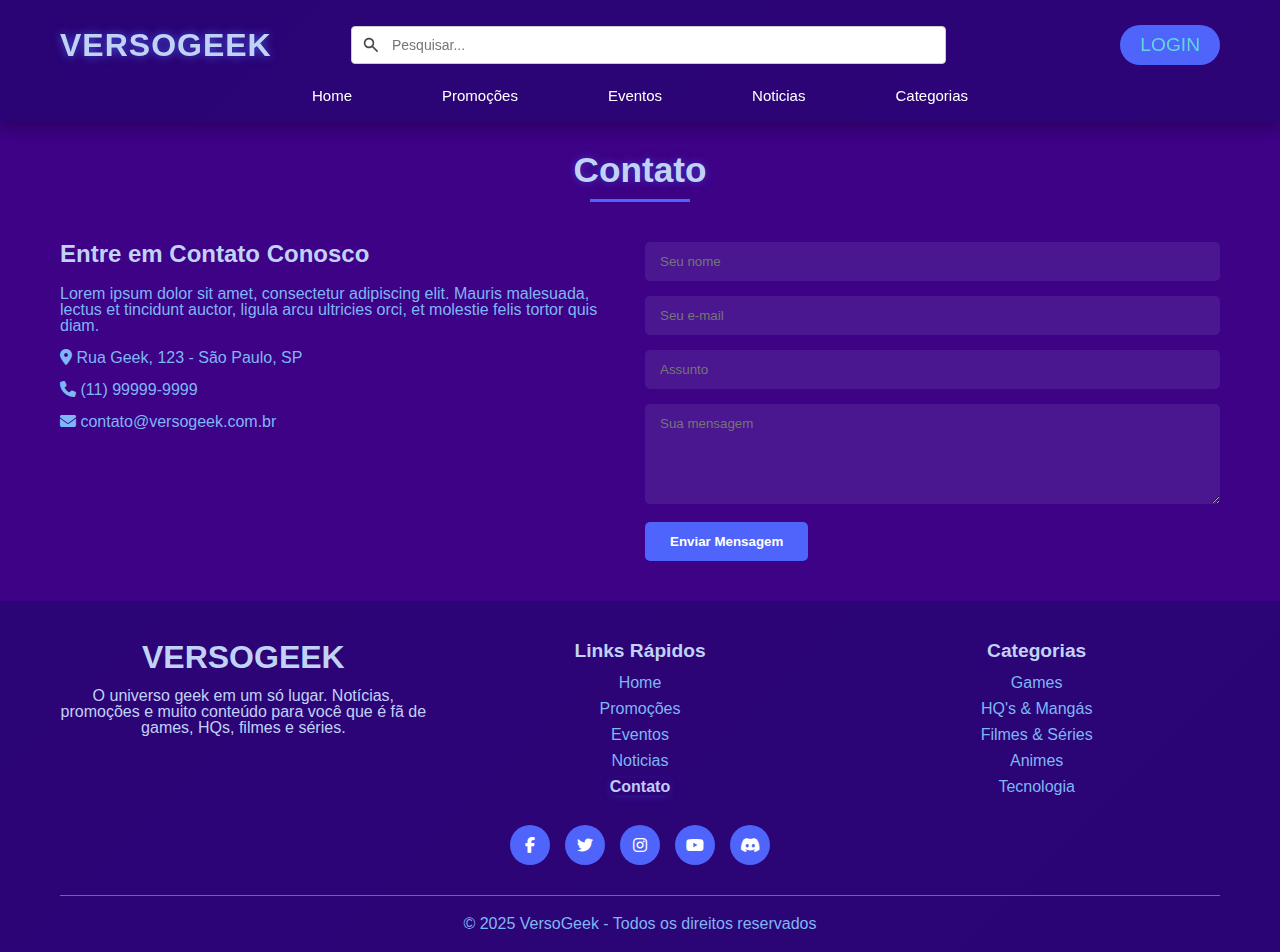
<file: Versogeek-pronto/BartoTec/Contato.html>
<!DOCTYPE html>
<html lang="pt-br">
<head>
    <meta charset="UTF-8">
    <meta name="viewport" content="width=device-width, initial-scale=1.0">
    <title>VersoGeek - O Universo da Cultura Geek</title>
    <link rel="stylesheet" href="https://cdnjs.cloudflare.com/ajax/libs/font-awesome/6.4.0/css/all.min.css">
    <link rel="stylesheet" href="cssversocont.css" />
    <script src="culturegeek.js"></script>
</head>
<body>
    <header>
        <div class="container header-content">
            <div class="logo">
                <div class="logo-icon"><i class="fas fa-stars"></i></div>
                <div class="logo-text">VERSOGEEK</div>
                
            </div>
            <div class="search-container">
             <img src="icon0.svg" alt="Ícone de busca" class="search-icon" />
             <input type="text" placeholder="Pesquisar...">
             </div>
            <a href="#" class="login-btn">LOGIN</a>
        </div>
        <div class="navbar">
            <nav>
                <ul>
                    <li><a href="Index.html" >Home</a></li>
                    <li><a href="#">Promoções</a></li>
                    <li><a href="Eventos.html">Eventos</a></li>
                    <li><a href="#">Noticias</a></li>
                    <li><a href="#">Categorias </a></li>
                </ul>
            </nav>
          </div>
    </header>
    <section class="contato">
        <div class="container">
            <h2 class="section-title">Contato</h2>
            
            <div class="contato-content">
                <div class="contato-info">
                    <h3>Entre em Contato Conosco</h3>
                    <p>Lorem ipsum dolor sit amet, consectetur adipiscing elit. Mauris malesuada, lectus et tincidunt auctor, ligula arcu ultricies orci, et molestie felis tortor quis diam.</p>
                    <p><i class="fas fa-map-marker-alt"></i> Rua Geek, 123 - São Paulo, SP</p>
                    <p><i class="fas fa-phone"></i> (11) 99999-9999</p>
                    <p><i class="fas fa-envelope"></i> contato@versogeek.com.br</p>
                </div>
                
                <div class="contato-form">
                    <form>
                        <input type="text" placeholder="Seu nome" required>
                        <input type="email" placeholder="Seu e-mail" required>
                        <input type="text" placeholder="Assunto">
                        <textarea placeholder="Sua mensagem" required></textarea>
                        <button type="submit">Enviar Mensagem</button>
                    </form>
                </div>
            </div>
        </div>
    </section>
    <footer>
        <div class="container">
            <div class="footer-content">
                <div class="footer-about">
                    <div class="footer-logo">VERSOGEEK</div>
                    <p>O universo geek em um só lugar. Notícias, promoções e muito conteúdo para você que é fã de games, HQs, filmes e séries.</p>
                </div>
                
                <div class="footer-links">
                    <h4>Links Rápidos</h4>
                    <ul>
                        <li><a href="Index.html">Home</a></li>
                        <li><a href="#">Promoções</a></li>
                        <li><a href="Eventos.html">Eventos</a></li>
                        <li><a href="#">Noticias</a></li>
                        <li><a href="Contato.html" class="active">Contato</a></li>
                    </ul>
                </div>
                
                <div class="footer-links">
                    <h4>Categorias</h4>
                    <ul>
                        <li><a href="#">Games</a></li>
                        <li><a href="#">HQ's & Mangás</a></li>
                        <li><a href="#">Filmes & Séries</a></li>
                        <li><a href="#">Animes</a></li>
                        <li><a href="#">Tecnologia</a></li>
                    </ul>
                </div>
            </div>
            
            <div class="social-icons">
                <a href="#"><i class="fab fa-facebook-f"></i></a>
                <a href="#"><i class="fab fa-twitter"></i></a>
                <a href="#"><i class="fab fa-instagram"></i></a>
                <a href="#"><i class="fab fa-youtube"></i></a>
                <a href="#"><i class="fab fa-discord"></i></a>
            </div>
            
            <div class="copyright">
                <p>&copy; 2025 VersoGeek - Todos os direitos reservados</p>
            </div>
        </div>
    </footer>
</body>
</html>
</file>
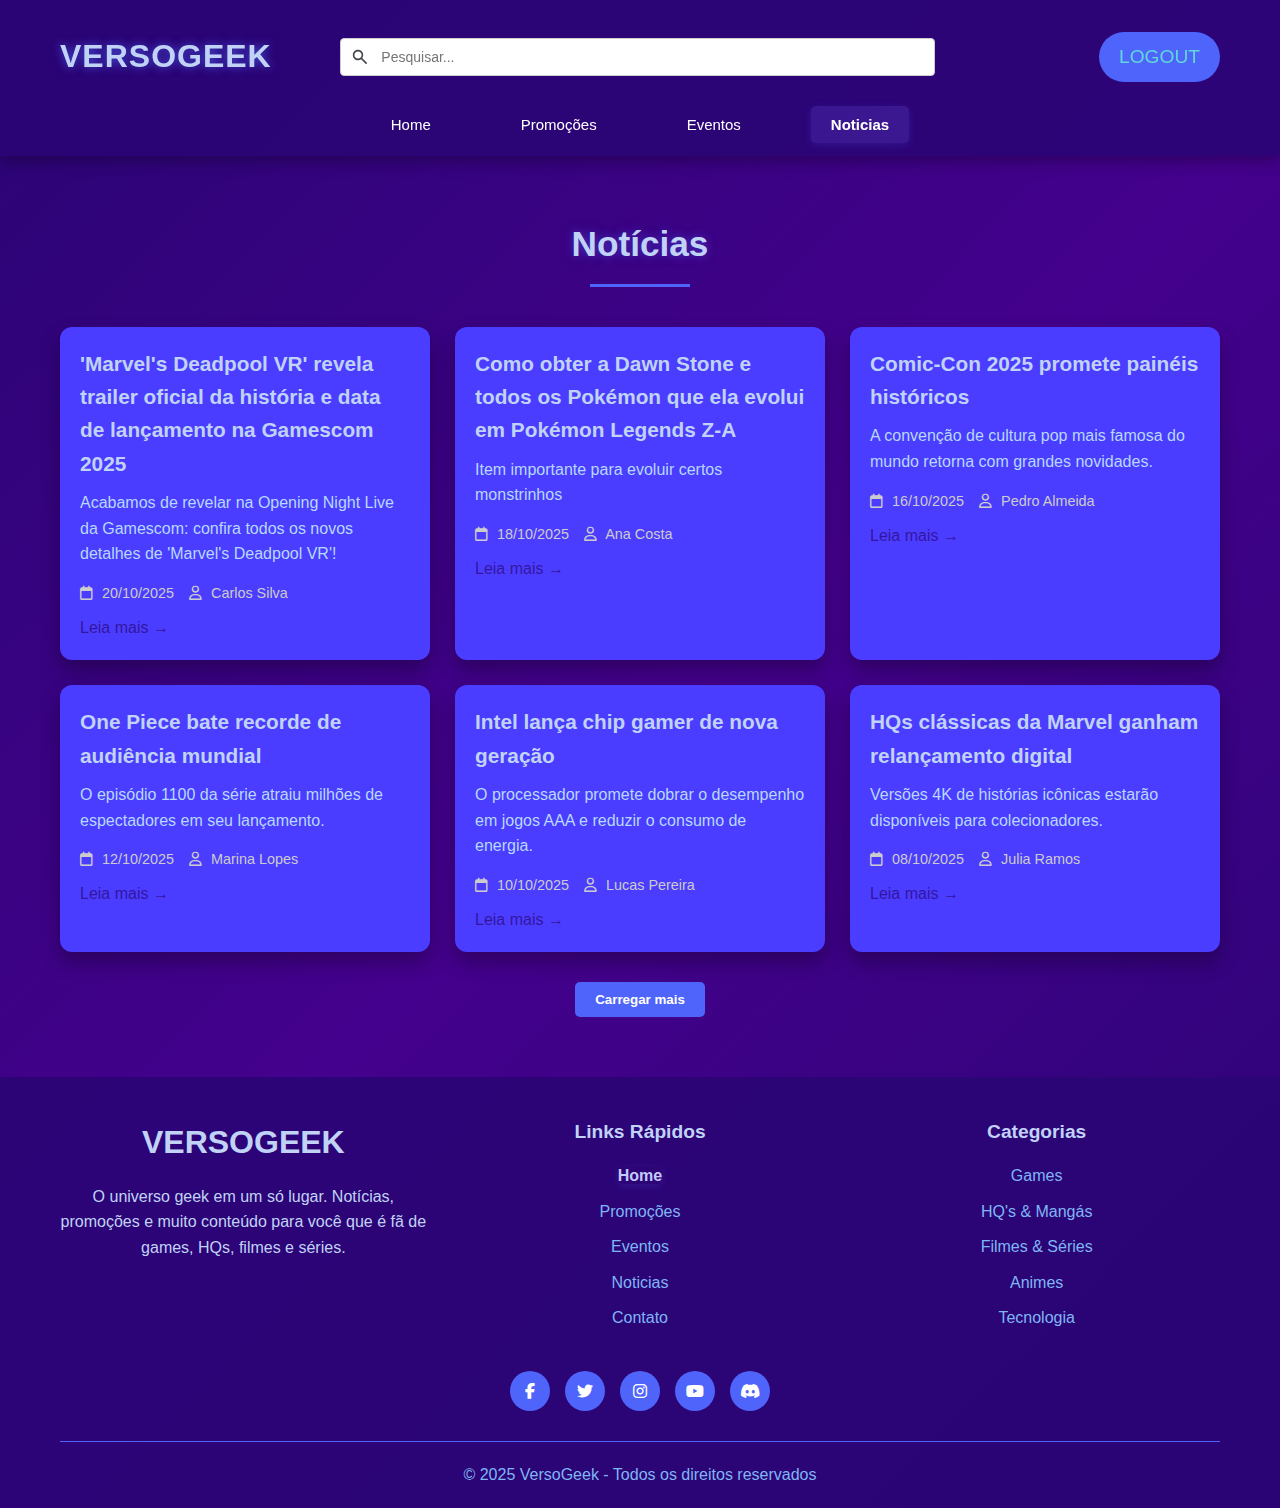
<file: Versogeek-pronto/BartoTec/Noticias.html>
<!DOCTYPE html>
<html lang="pt-br">
<head>
    <meta charset="UTF-8">
    <meta name="viewport" content="width=device-width, initial-scale=1.0">
    <link rel="icon" type="image/png" href="VersoGeek .png">
    <title>VersoGeek - O Universo da Cultura Geek</title>
    <link rel="stylesheet" href="https://cdnjs.cloudflare.com/ajax/libs/font-awesome/6.4.0/css/all.min.css">
    <link rel="stylesheet" href="noticias.css" />
    
</head>
<body>
    <header>
        <div class="container header-content">
            <div class="logo">
                <div class="logo-icon"><i class="fas fa-stars"></i></div>
                <div class="logo-text">VERSOGEEK</div>
                
            </div>
            <div class="search-container">
             <img src="icon0.svg" alt="Ícone de busca" class="search-icon" />
             <input type="text" placeholder="Pesquisar...">
             </div>
            <a href="http://localhost/BartoTec/login/login.html" class="login-btn">LOGOUT</a>
        </div>
        <div class="navbar">
            <nav>
                <ul>
                    <li><a href="Index.html" >Home</a></li>
                    <li><a href="Promoções.html">Promoções</a></li>
                    <li><a href="Eventos.html">Eventos</a></li>
                    <li><a href="#" class="active">Noticias</a></li>
                   
                </ul>
            </nav>
          </div>
    </header>
   
  <section class="noticias container">
  <h2 class="section-title">Notícias</h2>
  <div id="noticias-container" class="noticias-grid"></div>
  <button id="carregar-mais">Carregar mais</button>
</section>
    
    <footer>
        <div class="container">
            <div class="footer-content">
                <div class="footer-about">
                    <div class="footer-logo">VERSOGEEK</div>
                    <p>O universo geek em um só lugar. Notícias, promoções e muito conteúdo para você que é fã de games, HQs, filmes e séries.</p>
                </div>
                
                <div class="footer-links">
                    <h4>Links Rápidos</h4>
                    <ul>
                        <li><a href="Index.html" class="active">Home</a></li>
                        <li><a href="Promoções.html">Promoções</a></li>
                        <li><a href="Eventos.html">Eventos</a></li>
                        <li><a href="#">Noticias</a></li>
                        <li><a href="Contato.html">Contato</a></li>
                    </ul>
                </div>
                
                <div class="footer-links">
                    <h4>Categorias</h4>
                    <ul>
                        <li><a href="#">Games</a></li>
                        <li><a href="#">HQ's & Mangás</a></li>
                        <li><a href="#">Filmes & Séries</a></li>
                        <li><a href="#">Animes</a></li>
                        <li><a href="#">Tecnologia</a></li>
                    </ul>
                </div>
            </div>
            
            <div class="social-icons">
                <a href="https://youtube.com/@artubeclash?si=-2ZgdxwGot9YvP9U"><i class="fab fa-facebook-f"></i></a>
                <a href="https://youtube.com/@artubeclash?si=-2ZgdxwGot9YvP9U"><i class="fab fa-twitter"></i></a>
                <a href="https://youtube.com/@artubeclash?si=-2ZgdxwGot9YvP9U"><i class="fab fa-instagram"></i></a>
                <a href="https://youtube.com/@artubeclash?si=-2ZgdxwGot9YvP9U"><i class="fab fa-youtube"></i></a>
                <a href="https://youtube.com/@artubeclash?si=-2ZgdxwGot9YvP9U"><i class="fab fa-discord"></i></a>
            </div>
            
            <div class="copyright">
                <p>&copy; 2025 VersoGeek - Todos os direitos reservados</p>
            </div>
        </div>
    </footer>
    <script src="noticias.js"></script>
</body>
</html>
</file>
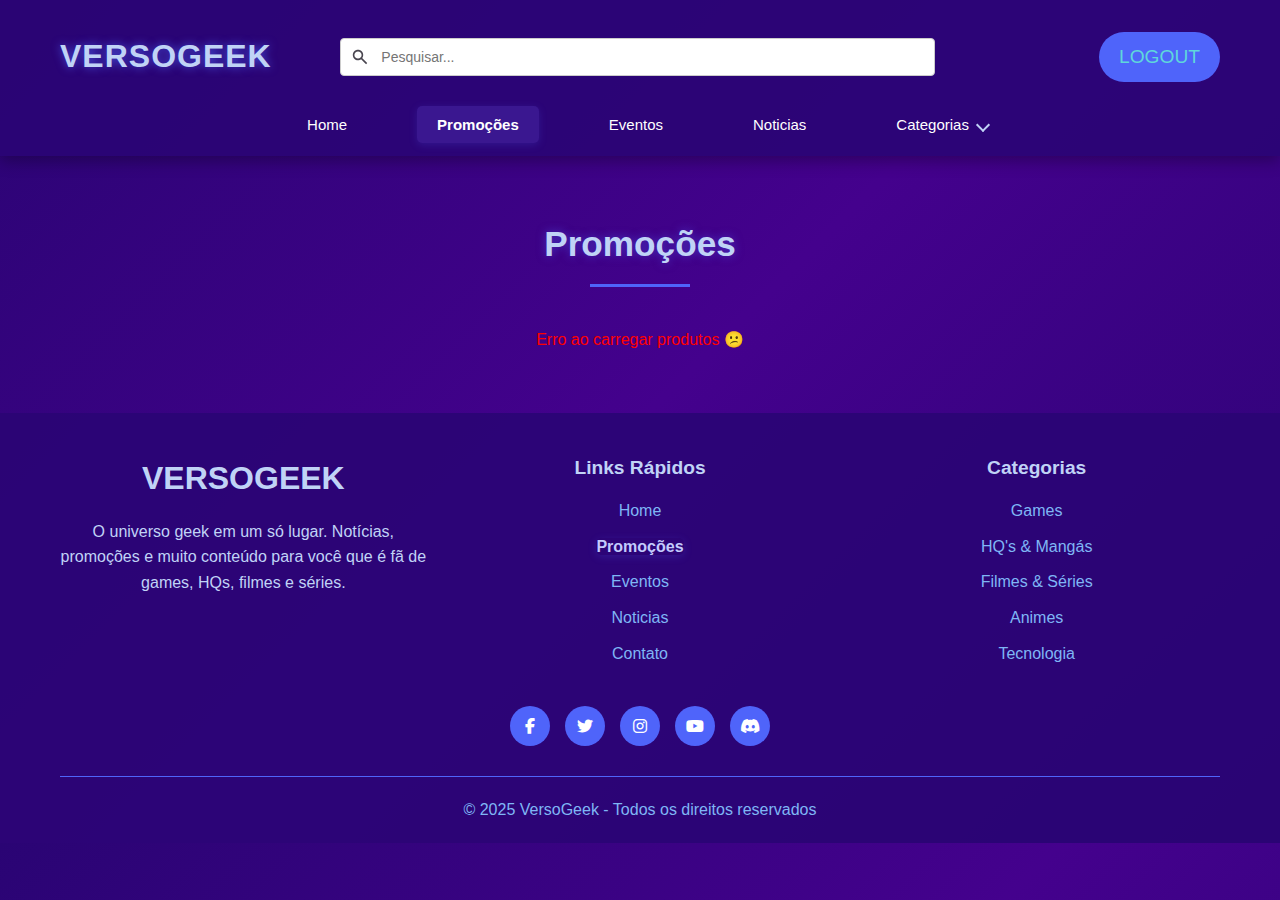
<file: Versogeek-pronto/BartoTec/Promoções.html>
<!DOCTYPE html>
<html lang="pt-br">
<head>
    <meta charset="UTF-8">
    <meta name="viewport" content="width=device-width, initial-scale=1.0">
    <link rel="icon" type="image/png" href="VersoGeek .png">
    <title>VersoGeek - O Universo da Cultura Geek</title>
    <link rel="stylesheet" href="https://cdnjs.cloudflare.com/ajax/libs/font-awesome/6.4.0/css/all.min.css">
    <link rel="stylesheet" href="produtos.css" />
</head>
<body>
    <header>
        <div class="container header-content">
            <div class="logo">
                <div class="logo-icon"><i class="fas fa-stars"></i></div>
                <div class="logo-text">VERSOGEEK</div>
                
            </div>
            <div class="search-container">
             <img src="icon0.svg" alt="Ícone de busca" class="search-icon" />
             <input type="text" placeholder="Pesquisar...">
             </div>
            <a href="http://localhost/BartoTec/login/login.html" class="login-btn">LOGOUT</a>
        </div>
        <div class="navbar">
            <nav>
                <ul>
                    <li><a href="Index.html" >Home</a></li>
                    <li><a href="#" class="active">Promoções</a></li>
                    <li><a href="Eventos.html">Eventos</a></li>
                    <li><a href="Noticias.html">Noticias</a></li>
                    <li class="Categorias"><a href="#">Categorias </a>
                        <ul id="lista-categorias">
                            <li><a href="#" data-category="games">Games</a></li>
                            <li><a href="#" data-category="Hq">HQ's & Mangás</a></li>
                             <li><a href="#" data-category="filmes séries geek">Filmes & Séries</a></li>
                             <li><a href="#" data-category="anime">Animes</a></li>
                               <li><a href="#" data-category="electronics">Tecnologia</a></li>
                            </ul></li>
                </ul>
            </nav>
          </div>
    </header>
    <section class="promoções container">
  <h2 id="promoções" class="section-title">Promoções</h2>
  <div class="promo-grid" id="produtos-container">
  </div>
</section>   
    <footer>
        <div class="container">
            <div class="footer-content">
                <div class="footer-about">
                    <div class="footer-logo">VERSOGEEK</div>
                    <p>O universo geek em um só lugar. Notícias, promoções e muito conteúdo para você que é fã de games, HQs, filmes e séries.</p>
                </div>
                
                <div class="footer-links">
                    <h4>Links Rápidos</h4>
                    <ul>
                        <li><a href="Index.html" >Home</a></li>
                        <li><a href="#" class="active">Promoções</a></li>
                        <li><a href="Eventos.html">Eventos</a></li>
                        <li><a href="#">Noticias</a></li>
                        <li><a href="Contato.html">Contato</a></li>
                    </ul>
                </div>
                
                <div class="footer-links">
                    <h4>Categorias</h4>
                    <ul id="lista-categorias">
                    <li><a href="#" data-category="games">Games</a></li>
                    <li><a href="#" data-category="hq mangá">HQ's & Mangás</a></li>
                     <li><a href="#" data-category="filmes séries geek">Filmes & Séries</a></li>
                     <li><a href="#" data-category="anime">Animes</a></li>
                       <li><a href="#" data-category="electronics">Tecnologia</a></li>
                    </ul>
                </div>
            </div>
            
           <div class="social-icons">
                <a href="https://youtube.com/@artubeclash?si=-2ZgdxwGot9YvP9U"><i class="fab fa-facebook-f"></i></a>
                <a href="https://youtube.com/@artubeclash?si=-2ZgdxwGot9YvP9U"><i class="fab fa-twitter"></i></a>
                <a href="https://youtube.com/@artubeclash?si=-2ZgdxwGot9YvP9U"><i class="fab fa-instagram"></i></a>
                <a href="https://youtube.com/@artubeclash?si=-2ZgdxwGot9YvP9U"><i class="fab fa-youtube"></i></a>
                <a href="https://youtube.com/@artubeclash?si=-2ZgdxwGot9YvP9U"><i class="fab fa-discord"></i></a>
            </div>
            
            <div class="copyright">
                <p>&copy; 2025 VersoGeek - Todos os direitos reservados</p>
            </div>
        </div>
    </footer>
    <script src="culturegeek.js"></script>

</body>
</html>
</file>
<file: Versogeek-pronto/BartoTec/cssversocont.css>
* {
    margin: 0;
    padding: 0;
    box-sizing: border-box;
    font-family: 'Segoe UI', Tahoma, Geneva, Verdana, sans-serif;
}
body {
    background: linear-gradient(135deg, #2A0474 0%, #44018D 50%, #2A0474 100%);
    color: #C0D3F6;
    line-height: 1.0;
}
a {
  text-decoration: none;
}
.container {
    max-width: 1200px;
    margin: 0 auto;
    padding: 0 20px;
}
header {
    background: rgba(42, 4, 116, 0.9);
    padding: 15px 0;
    position: sticky;
    top: 0;
    z-index: 100;
    box-shadow: 0 5px 15px rgba(0, 0, 0, 0.3);
}
.header-content {
    display: grid;
    grid-template-columns: auto 1fr auto;
    justify-content: space-between;
    align-items: center;
    justify-items: center;
    margin-top: 10px;
}
.logo {
    display: flex;
    align-items: center;
   margin-left: auto;
    margin-right: 110px;
}
.logo-icon {
    font-size: 2.5rem;
    color: #7FB6F5;
}
.logo-text {
    font-size: 2.0rem;
    font-weight: bold;
    color: #C0D3F6;
    text-shadow: 0 0 10px rgba(79, 100, 250, 0.8);
    letter-spacing: 1px;
}
.search-container {
position: relative;
width: 100%;
max-width: 700px;
margin-right: 100px;
}
.search-icon {
position: absolute;
left: 10px;
top: 50%;
transform: translateY(-50%);
width: 20px;
height: 20px;
pointer-events: none;
}
.search-container input {
width: 85%;
padding: 10px 10px 10px 40px; 
border: 1px solid #ccc;
border-radius: 4px;
font-size: 14px;
}
nav ul {
    display: flex;
    list-style: none;
    gap: 50px;
}
nav a {
    color: #C0D3F6;
    text-decoration: none;
    font-weight: 500;
    font-size: 1.1rem;
    transition: color 0.3s;
    padding: 10px 20px;
    border-radius: 5px;
    margin-right: auto;
    margin-left: auto;
    margin-bottom: auto;
    margin-top: 10px;
}
nav a:hover {
    color: #7FB6F5;
    background: rgba(79, 100, 250, 0.2);
}
.login-btn {
    color: #5fd7db;
    text-decoration: none;
    font-weight: 500;
    font-size: 1.2rem;
    transition: color 0.3s;
    padding: 10px 20px;
    border-radius: 60px;
    background-color: #4F64FA;
    margin-left: auto;
}
.navbar li:hover ul, .navbar li.over ul{display:block;}
.navbar li ul li{

display:block;
width:150px;


}
.navbar li{
position:relative;
float:left;

}

.navbar li.Categorias > a {
  position: relative;
  padding-right: 24px; 
  align-items: center;
justify-items: center;
}

.navbar li.Categorias > a::after {
  content: '';
  border: solid #C0D3F6;
  border-width: 0 2px 2px 0;
  display: inline-block;
  padding: 4px;
  position: absolute;
  right: 5px;
  top: 50%;
  transform: translateY(-50%) rotate(45deg); 
  transition: transform 0.3s;
}

.navbar li.Categorias:hover > a::after {
  transform: translateY(-50%) rotate(-135deg); 
}
.navbar li.Categorias li > a::after {
  content: none;
}
.navbar li  ul{
position:absolute;
top:30px;
left:0;

display:none;
}
.login-btn:hover {
    color: #ffffff;
    background: #4F64FA;
    
} 
 .navbar {
  margin-top:20px;  
display: flex;
 justify-content: center;
 top: 10px;
 gap: 40px;
 padding: 3px 0;
}
.navbar a {
 display: inline;
 color: white;
 text-decoration: none;
 font-weight: 500;
 font-size: 15px;
    justify-content: space-between;
    align-items: center;
    justify-items: center;
    margin-top: 10px;
}
.navbar a:hover {
 text-decoration: underline;
}
.navbar a.active {
background: rgba(119, 100, 250, 0.2);
color: #fff;
border-radius: 5px;
font-weight: bold;
box-shadow: 0 2px 8px rgba(79, 100, 250, 0.2);
}



.section-title {
    text-align: center;
    font-size: 2.2rem;
    margin-bottom: 40px;
    color: #C0D3F6;
    text-shadow: 0 0 10px rgba(79, 100, 250, 0.5);
    position: relative;
    padding-bottom: 15px;
}
.section-title::after {
    content: '';
    position: absolute;
    bottom: 0;
    left: 50%;
    transform: translateX(-50%);
    width: 100px;
    height: 3px;
    background: #4F64FA;
}
.promoções, .trabalhos, .noticias, .contato {
    padding: 30px 0;
}

.contato {
    background: #3D0286;
}
.contato-content {
    display: grid;
    grid-template-columns: 1fr 1fr;
    gap: 10px;
}
.contato-info h3 {
    font-size: 1.5rem;
    margin-bottom: 20px;
    color: #C0D3F6;
}
.contato-info p {
    margin-bottom: 15px;
    color: #7FB6F5;
}
.contato-form input,
.contato-form textarea {
    width: 100%;
    padding: 12px 15px;
    margin-bottom: 15px;
    border: none;
    border-radius: 5px;
    background: rgba(192, 211, 246, 0.1);
    color: #C0D3F6;
}
.contato-form textarea {
    height: 100px;
    resize: vertical;
}
.contato-form button {
    background: #4F64FA;
    color: white;
    border: none;
    padding: 12px 25px;
    border-radius: 5px;
    font-weight: bold;
    cursor: pointer;
    transition: background 0.3s;
    margin-bottom: 10px;
}
.contato-form button:hover {
    background: #4846E4;
}
footer {
    background: rgba(42, 4, 116, 0.9);
    padding: 40px 0 20px;
    text-align: center;
}
.footer-content {
    display: grid;
    grid-template-columns: repeat(auto-fit, minmax(250px, 1fr));
    gap: 30px;
    margin-bottom: 10px;
}
.footer-logo {
    font-size: 2rem;
    font-weight: bold;
    color: #C0D3F6;
    margin-bottom: 15px;
}
.footer-links h4 {
    color: #C0D3F6;
    margin-bottom: 15px;
    font-size: 1.2rem;
}
.footer-links ul {
    list-style: none;
}
.footer-links li {
    margin-bottom: 10px;
}
.footer-links a.active {
    
color: #c3cbfd;
border-radius: 5px;
font-weight: bold;
box-shadow: 0 2px 8px rgba(79, 100, 250, 0.2);
}

.footer-links a {
    color: #7FB6F5;
    text-decoration: none;
    transition: color 0.3s;
}
.footer-links a:hover {
    color: #C0D3F6;
}
.social-icons {
    display: flex;
    gap: 15px;
    justify-content: center;
    margin-top: 20px;
}
.social-icons a {
    display: flex;
    align-items: center;
    justify-content: center;
    width: 40px;
    height: 40px;
    border-radius: 50%;
    background: #4F64FA;
    color: white;
    text-decoration: none;
    transition: background 0.3s, transform 0.3s;
}
.social-icons a:hover {
    background: #4846E4;
    transform: translateY(-3px);
}
.copyright {
    margin-top: 30px;
    padding-top: 20px;
    border-top: 1px solid #4F64FA;
    color: #7FB6F5;
}
</file>
<file: Versogeek-pronto/BartoTec/noticias.css>
* {
    margin: 0;
    padding: 0;
    box-sizing: border-box;
    font-family: 'Segoe UI', Tahoma, Geneva, Verdana, sans-serif;
}
body {
    background: linear-gradient(135deg, #2A0474 0%, #44018D 50%, #2A0474 100%);
    color: #C0D3F6;
    line-height: 1.6;
}
a {
  text-decoration: none;
}
.container {
    max-width: 1200px;
    margin: 0 auto;
    padding: 0 20px;
}
header {
    background: rgba(42, 4, 116, 0.9);
    padding: 15px 0;
    position: sticky;
    top: 0;
    z-index: 100;
    box-shadow: 0 5px 15px rgba(0, 0, 0, 0.3);
}
.header-content {
    display: grid;
    grid-template-columns: auto 1fr auto;
    justify-content: space-between;
    align-items: center;
    justify-items: center;
    margin-top: 10px;
}
.logo {
    display: flex;
    align-items: center;
   margin-left: auto;
    margin-right: 110px;
}
.logo-icon {
    font-size: 2.5rem;
    color: #7FB6F5;
}
.logo-text {
    font-size: 2.0rem;
    font-weight: bold;
    color: #C0D3F6;
    text-shadow: 0 0 10px rgba(79, 100, 250, 0.8);
    letter-spacing: 1px;
}
.search-container {
position: relative;
width: 100%;
max-width: 700px;
margin-right: 100px;
}
.search-icon {
position: absolute;
left: 10px;
top: 50%;
transform: translateY(-50%);
width: 20px;
height: 20px;
pointer-events: none;
}
.search-container input {
width: 85%;
padding: 10px 10px 10px 40px; 
border: 1px solid #ccc;
border-radius: 4px;
font-size: 14px;
}
nav ul {
    display: flex;
    list-style: none;
    gap: 50px;
}
nav a {
    color: #C0D3F6;
    text-decoration: none;
    font-weight: 500;
    font-size: 1.1rem;
    transition: color 0.3s;
    padding: 10px 20px;
    border-radius: 5px;
    margin-right: auto;
    margin-left: auto;
    margin-bottom: auto;
    margin-top: 10px;
}
nav a:hover {
    color: #7FB6F5;
    background: #4f64fa33;
}
.login-btn {
    color: #5fd7db;
    text-decoration: none;
    font-weight: 500;
    font-size: 1.2rem;
    transition: color 0.3s;
    padding: 10px 20px;
    border-radius: 60px;
    background-color: #4F64FA;
    margin-left: auto;
}
 .navbar {
  margin-top:20px;  
display: flex;
 justify-content: center;
 top: 10px;
 gap: 40px;
 padding: 3px 0;
}
.navbar a {
 display: inline;
 color: white;
 text-decoration: none;
 font-weight: 500;
 font-size: 15px;
    justify-content: space-between;
    align-items: center;
    justify-items: center;
    margin-top: 10px;
}
.navbar a:hover {
 text-decoration: underline;
}
.navbar a.active {
background: #7764fa33;
color: #fff;
border-radius: 5px;
font-weight: bold;
box-shadow: 0 2px 8px #4f64fa33;
}
.navbar li:hover ul, .navbar li.over ul{display:block;}
.navbar li ul li{

display:block;
width:150px;


}
.navbar li{
position:relative;
float:left;

}

.navbar li.Categorias > a {
  position: relative;
  padding-right: 24px; 
  align-items: center;
justify-items: center;
}

.navbar li.Categorias > a::after {
  content: '';
  border: solid #C0D3F6;
  border-width: 0 2px 2px 0;
  display: inline-block;
  padding: 4px;
  position: absolute;
  right: 5px;
  top: 50%;
  transform: translateY(-50%) rotate(45deg); 
  transition: transform 0.3s;
}

.navbar li.Categorias:hover > a::after {
  transform: translateY(-50%) rotate(-135deg); 
}
.navbar li.Categorias li > a::after {
  content: none;
}
.navbar li  ul{
position:absolute;
top:30px;
left:0;

display:none;
}

.section-title {
    text-align: center;
    font-size: 2.2rem;
    margin-bottom: 40px;
    color: #C0D3F6;
    text-shadow: 0 0 10px #4f64fa80;
    position: relative;
    padding-bottom: 15px;
}
.section-title::after {
    content: '';
    position: absolute;
    bottom: 0;
    left: 50%;
    transform: translateX(-50%);
    width: 100px;
    height: 3px;
    background: #4F64FA;
}
.promoções, .trabalhos, .noticias, .contato {
    padding: 60px 0;
}


.promo-grid {
    display: grid;
    grid-template-columns: repeat(auto-fit, minmax(300px, 1fr));
    gap: 25px;
}
.promo-card {
    background: #2a0474b3;
    border-radius: 10px;
    overflow: hidden;
    box-shadow: 0 10px 20px rgba(0, 0, 0, 0.3);
    transition: transform 0.3s;
}
.promo-card:hover {
    transform: translateY(-5px);
}
.promo-img {
    background: linear-gradient(145deg, #4846E4, #4F64FA);
    height: 220px; 
    display: flex;
    align-items: center;
    justify-content: center;
    border-top-left-radius: 12px;
    border-top-right-radius: 12px;
    overflow: hidden;
    position: relative;
}


.promo-img img {
    width: 100%;
    height: 90%;
    object-fit: contain;      
    object-position: center;  
         
    transition: transform 0.3s ease;
}


.promo-img img:hover {
    transform: scale(1.03);
}

.promo-content {
    padding: 20px;
}
.promo-content h3 {
    font-size: 1.4rem;
    margin-bottom: 10px;
    color: #C0D3F6;
}
.promo-content p {
    color: #7FB6F5;
    margin-bottom: 15px;
}
.promo-price {
    display: flex;
    align-items: center;
    gap: 15px;
}
.old-price {
    text-decoration: line-through;
    color: #C0D3F6;
}
.new-price {
    font-size: 1.4rem;
    font-weight: bold;
    color: #4F64FA;
}

footer {
    background: rgba(42, 4, 116, 0.9);
    padding: 40px 0 20px;
    text-align: center;
}
.footer-content {
    display: grid;
    grid-template-columns: repeat(auto-fit, minmax(250px, 1fr));
    gap: 30px;
    margin-bottom: 30px;
}
.footer-logo {
    font-size: 2rem;
    font-weight: bold;
    color: #C0D3F6;
    margin-bottom: 15px;
}
.footer-links h4 {
    color: #C0D3F6;
    margin-bottom: 15px;
    font-size: 1.2rem;
}
.footer-links ul {
    list-style: none;
}
.footer-links li {
    margin-bottom: 10px;
}
.footer-links a {
    color: #7FB6F5;
    text-decoration: none;
    transition: color 0.3s;
}
.footer-links a:hover {
    color: #C0D3F6;
}
.social-icons {
    display: flex;
    gap: 15px;
    justify-content: center;
    margin-top: 20px;
}
.social-icons a {
    display: flex;
    align-items: center;
    justify-content: center;
    width: 40px;
    height: 40px;
    border-radius: 50%;
    background: #4F64FA;
    color: white;
    text-decoration: none;
    transition: background 0.3s, transform 0.3s;
}
.social-icons a:hover {
    background: #4846E4;
    transform: translateY(-3px);
}
.copyright {
    margin-top: 30px;
    padding-top: 20px;
    border-top: 1px solid #4F64FA;
    color: #7FB6F5;
}
.footer-links a.active {
    
color: #c3cbfd;
border-radius: 5px;
font-weight: bold;
box-shadow: 0 2px 8px rgba(79, 100, 250, 0.2);
}
.noticias {
    padding: 60px 20px;
}

.noticias-grid {
    display: grid;
    grid-template-columns: repeat(auto-fit, minmax(300px, 1fr));
    gap: 25px;
}

.noticia-card {
    background: rgb(74, 61, 255);
    border-radius: 12px;
    overflow: hidden;
    box-shadow: 0 10px 20px rgba(0,0,0,0.3);
    transition: transform 0.3s;
}

.noticia-card:hover {
    transform: translateY(-5px);
}



.noticia-content {
    padding: 20px;
}

.noticia-content h3 {
    font-size: 1.3rem;
    margin-bottom: 10px;
    color: #C0D3F6;
}

.noticia-content p {
    color: #b7d8ff;
    margin-bottom: 15px;
}

.noticia-meta {
    display: flex;
    gap: 15px;
    font-size: 0.9rem;
    color: #ccc;
    margin-bottom: 10px;
}

.noticia-meta i {
    margin-right: 5px;
}

#carregar-mais {
    display: block;
    margin: 30px auto 0 auto;
    padding: 10px 20px;
    background: #4F64FA;
    color: #fff;
    border: none;
    border-radius: 5px;
    cursor: pointer;
    font-weight: bold;
    transition: background 0.3s;
}

#carregar-mais:hover {
    background: #4846E4;
}
</file>
<file: Versogeek-pronto/BartoTec/produtos.css>
* {
    margin: 0;
    padding: 0;
    box-sizing: border-box;
    font-family: 'Segoe UI', Tahoma, Geneva, Verdana, sans-serif;
}
body {
    background: linear-gradient(135deg, #2A0474 0%, #44018D 50%, #2A0474 100%);
    color: #C0D3F6;
    line-height: 1.6;
}
a {
  text-decoration: none;
}
.container {
    max-width: 1200px;
    margin: 0 auto;
    padding: 0 20px;
}
header {
    background: rgba(42, 4, 116, 0.9);
    padding: 15px 0;
    position: sticky;
    top: 0;
    z-index: 100;
    box-shadow: 0 5px 15px rgba(0, 0, 0, 0.3);
}
.header-content {
    display: grid;
    grid-template-columns: auto 1fr auto;
    justify-content: space-between;
    align-items: center;
    justify-items: center;
    margin-top: 10px;
}
.logo {
    display: flex;
    align-items: center;
   margin-left: auto;
    margin-right: 110px;
}
.logo-icon {
    font-size: 2.5rem;
    color: #7FB6F5;
}
.logo-text {
    font-size: 2.0rem;
    font-weight: bold;
    color: #C0D3F6;
    text-shadow: 0 0 10px rgba(79, 100, 250, 0.8);
    letter-spacing: 1px;
}
.search-container {
position: relative;
width: 100%;
max-width: 700px;
margin-right: 100px;
}
.search-icon {
position: absolute;
left: 10px;
top: 50%;
transform: translateY(-50%);
width: 20px;
height: 20px;
pointer-events: none;
}
.search-container input {
width: 85%;
padding: 10px 10px 10px 40px; 
border: 1px solid #ccc;
border-radius: 4px;
font-size: 14px;
}
nav ul {
    display: flex;
    list-style: none;
    gap: 50px;
}
nav a {
    color: #C0D3F6;
    text-decoration: none;
    font-weight: 500;
    font-size: 1.1rem;
    transition: color 0.3s;
    padding: 10px 20px;
    border-radius: 5px;
    margin-right: auto;
    margin-left: auto;
    margin-bottom: auto;
    margin-top: 10px;
}
nav a:hover {
    color: #7FB6F5;
    background: #4f64fa33;
}
.login-btn {
    color: #5fd7db;
    text-decoration: none;
    font-weight: 500;
    font-size: 1.2rem;
    transition: color 0.3s;
    padding: 10px 20px;
    border-radius: 60px;
    background-color: #4F64FA;
    margin-left: auto;
}
 .navbar {
  margin-top:20px;  
display: flex;
 justify-content: center;
 top: 10px;
 gap: 40px;
 padding: 3px 0;
}
.navbar a {
 display: inline;
 color: white;
 text-decoration: none;
 font-weight: 500;
 font-size: 15px;
    justify-content: space-between;
    align-items: center;
    justify-items: center;
    margin-top: 10px;
}
.navbar a:hover {
 text-decoration: underline;
}
.navbar a.active {
background: #7764fa33;
color: #fff;
border-radius: 5px;
font-weight: bold;
box-shadow: 0 2px 8px #4f64fa33;
}
.navbar li:hover ul, .navbar li.over ul{display:block;}
.navbar li ul li{

display:block;
width:150px;


}
.navbar li{
position:relative;
float:left;

}

.navbar li.Categorias > a {
  position: relative;
  padding-right: 24px; 
  align-items: center;
justify-items: center;
}

.navbar li.Categorias > a::after {
  content: '';
  border: solid #C0D3F6;
  border-width: 0 2px 2px 0;
  display: inline-block;
  padding: 4px;
  position: absolute;
  right: 5px;
  top: 50%;
  transform: translateY(-50%) rotate(45deg); 
  transition: transform 0.3s;
}

.navbar li.Categorias:hover > a::after {
  transform: translateY(-50%) rotate(-135deg); 
}
.navbar li.Categorias li > a::after {
  content: none;
}
.navbar li  ul{
position:absolute;
top:30px;
left:0;

display:none;
}

.section-title {
    text-align: center;
    font-size: 2.2rem;
    margin-bottom: 40px;
    color: #C0D3F6;
    text-shadow: 0 0 10px rgba(79, 100, 250, 0.5);
    position: relative;
    padding-bottom: 15px;
}
.section-title::after {
    content: '';
    position: absolute;
    bottom: 0;
    left: 50%;
    transform: translateX(-50%);
    width: 100px;
    height: 3px;
    background: #4F64FA;
}
.promoções, .trabalhos, .noticias, .contato {
    padding: 60px 0;
}


.promo-grid {
    display: grid;
    grid-template-columns: repeat(auto-fit, minmax(300px, 1fr));
    gap: 25px;
}
.promo-card {
    background: rgba(42, 4, 116, 0.7);
    border-radius: 10px;
    overflow: hidden;
    box-shadow: 0 10px 20px rgba(0, 0, 0, 0.3);
    transition: transform 0.3s;
}
.promo-card:hover {
    transform: translateY(-5px);
}
.promo-img {
    background: linear-gradient(145deg, #4846E4, #4F64FA);
    height: 220px; 
    display: flex;
    align-items: center;
    justify-content: center;
    border-top-left-radius: 12px;
    border-top-right-radius: 12px;
    overflow: hidden;
    position: relative;
}


.promo-img img {
    width: 100%;
    height: 90%;
    object-fit: contain;      
    object-position: center;  
         
    transition: transform 0.3s ease;
}


.promo-img img:hover {
    transform: scale(1.03);
}

.promo-content {
    padding: 20px;
}
.promo-content h3 {
    font-size: 1.4rem;
    margin-bottom: 10px;
    color: #C0D3F6;
}
.promo-content p {
    color: #7FB6F5;
    margin-bottom: 15px;
}
.promo-price {
    display: flex;
    align-items: center;
    gap: 15px;
}
.old-price {
    text-decoration: line-through;
    color: #C0D3F6;
}
.new-price {
    font-size: 1.4rem;
    font-weight: bold;
    color: #4F64FA;
}

footer {
    background: rgba(42, 4, 116, 0.9);
    padding: 40px 0 20px;
    text-align: center;
}
.footer-content {
    display: grid;
    grid-template-columns: repeat(auto-fit, minmax(250px, 1fr));
    gap: 30px;
    margin-bottom: 30px;
}
.footer-logo {
    font-size: 2rem;
    font-weight: bold;
    color: #C0D3F6;
    margin-bottom: 15px;
}
.footer-links h4 {
    color: #C0D3F6;
    margin-bottom: 15px;
    font-size: 1.2rem;
}
.footer-links ul {
    list-style: none;
}
.footer-links li {
    margin-bottom: 10px;
}
.footer-links a {
    color: #7FB6F5;
    text-decoration: none;
    transition: color 0.3s;
}
.footer-links a:hover {
    color: #C0D3F6;
}
.social-icons {
    display: flex;
    gap: 15px;
    justify-content: center;
    margin-top: 20px;
}
.social-icons a {
    display: flex;
    align-items: center;
    justify-content: center;
    width: 40px;
    height: 40px;
    border-radius: 50%;
    background: #4F64FA;
    color: white;
    text-decoration: none;
    transition: background 0.3s, transform 0.3s;
}
.social-icons a:hover {
    background: #4846E4;
    transform: translateY(-3px);
}
.copyright {
    margin-top: 30px;
    padding-top: 20px;
    border-top: 1px solid #4F64FA;
    color: #7FB6F5;
}
.footer-links a.active {
    
color: #c3cbfd;
border-radius: 5px;
font-weight: bold;
box-shadow: 0 2px 8px rgba(79, 100, 250, 0.2);
}
</file>
